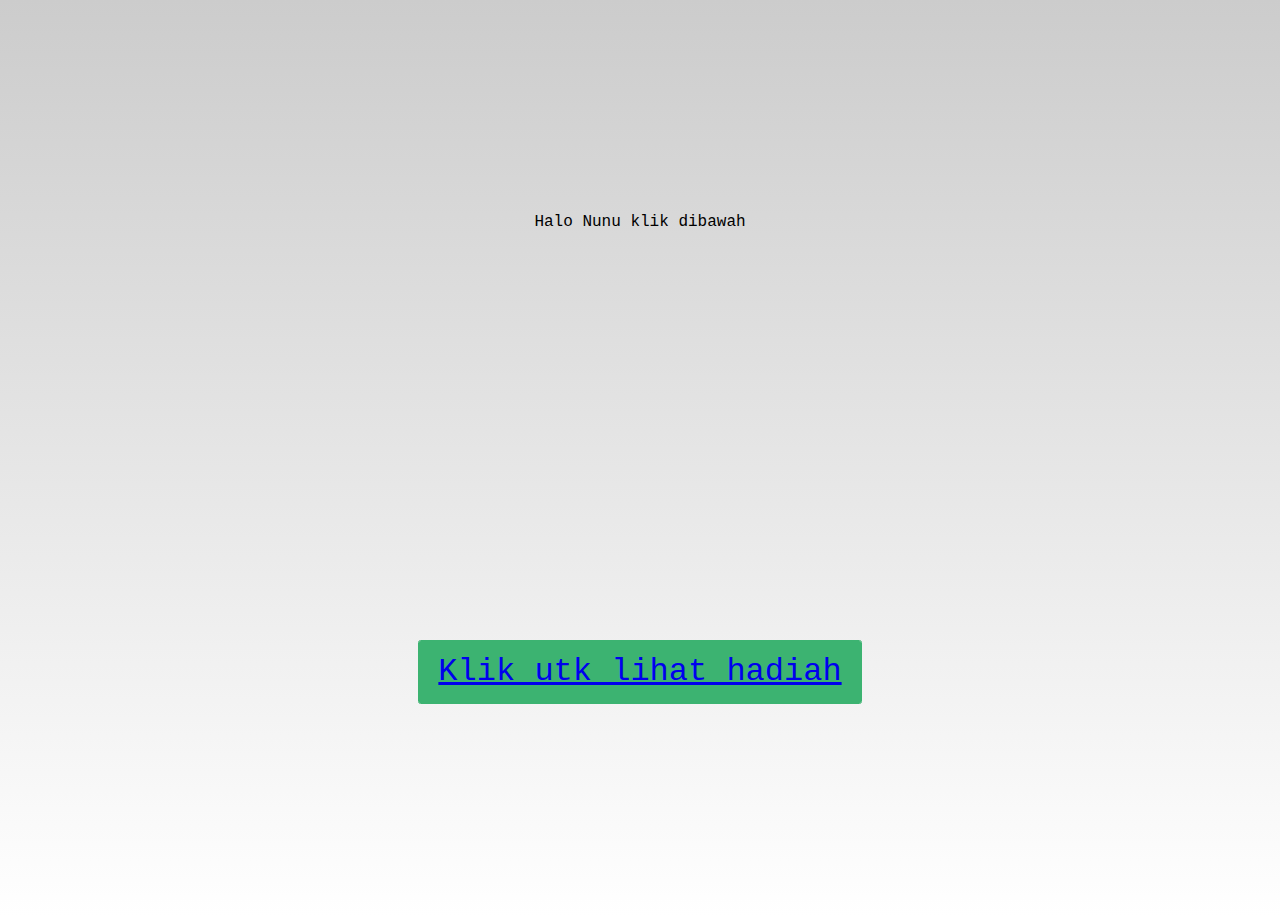
<file: index.html>
<!DOCTYPE html>
<html lang="en" >
<head>
  <meta charset="UTF-8">
  <title>Mohon di Klik</title>
  <link rel="stylesheet" href="./stylebutton.css">

</head>
<body>
<!-- partial:index.partial.html -->
Halo Nunu
klik dibawah
<button autofocus><a href="flower.html">Klik utk lihat hadiah</a></button>
<!-- partial -->
  <script  src="./scriptbutton.js"></script>

</body>
</html>
</file>
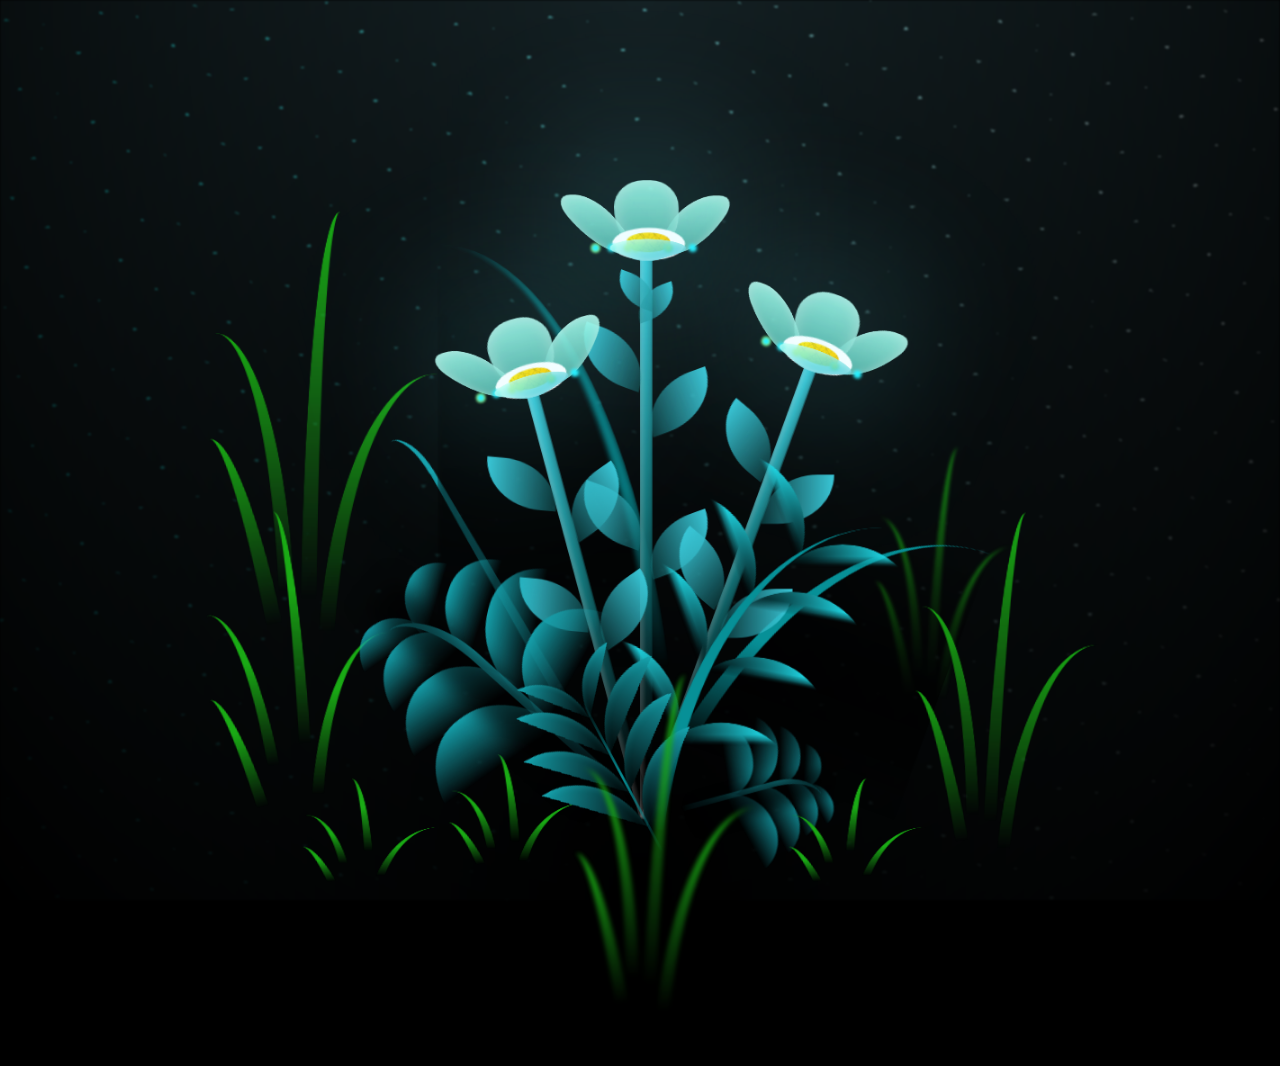
<file: flower.html>
<!DOCTYPE html>
<html lang="en" >
<head>
  <meta charset="UTF-8">
  <title>Hadiah Biasa</title>
  <link rel="stylesheet" href="./style.css">

</head>
<body>
<!-- partial:index.partial.html -->
<!--  
 
  CSS Blossoming Flowers at Magical Night.
  I've taken some inspiration by Yup Nguyen's Artwork: https://dribbble.com/shots/11096994-Virtual-Garden.
  Made with Pure CSS & ♥
-->

<body class="not-loaded">
  <div class="night"></div>
  <div class="flowers">
    <div class="flower flower--1">
      <div class="flower__leafs flower__leafs--1">
        <div class="flower__leaf flower__leaf--1"></div>
        <div class="flower__leaf flower__leaf--2"></div>
        <div class="flower__leaf flower__leaf--3"></div>
        <div class="flower__leaf flower__leaf--4"></div>
        <div class="flower__white-circle"></div>

        <div class="flower__light flower__light--1"></div>
        <div class="flower__light flower__light--2"></div>
        <div class="flower__light flower__light--3"></div>
        <div class="flower__light flower__light--4"></div>
        <div class="flower__light flower__light--5"></div>
        <div class="flower__light flower__light--6"></div>
        <div class="flower__light flower__light--7"></div>
        <div class="flower__light flower__light--8"></div>

      </div>
      <div class="flower__line">
        <div class="flower__line__leaf flower__line__leaf--1"></div>
        <div class="flower__line__leaf flower__line__leaf--2"></div>
        <div class="flower__line__leaf flower__line__leaf--3"></div>
        <div class="flower__line__leaf flower__line__leaf--4"></div>
        <div class="flower__line__leaf flower__line__leaf--5"></div>
        <div class="flower__line__leaf flower__line__leaf--6"></div>
      </div>
    </div>

    <div class="flower flower--2">
      <div class="flower__leafs flower__leafs--2">
        <div class="flower__leaf flower__leaf--1"></div>
        <div class="flower__leaf flower__leaf--2"></div>
        <div class="flower__leaf flower__leaf--3"></div>
        <div class="flower__leaf flower__leaf--4"></div>
        <div class="flower__white-circle"></div>

        <div class="flower__light flower__light--1"></div>
        <div class="flower__light flower__light--2"></div>
        <div class="flower__light flower__light--3"></div>
        <div class="flower__light flower__light--4"></div>
        <div class="flower__light flower__light--5"></div>
        <div class="flower__light flower__light--6"></div>
        <div class="flower__light flower__light--7"></div>
        <div class="flower__light flower__light--8"></div>

      </div>
      <div class="flower__line">
        <div class="flower__line__leaf flower__line__leaf--1"></div>
        <div class="flower__line__leaf flower__line__leaf--2"></div>
        <div class="flower__line__leaf flower__line__leaf--3"></div>
        <div class="flower__line__leaf flower__line__leaf--4"></div>
      </div>
    </div>

    <div class="flower flower--3">
      <div class="flower__leafs flower__leafs--3">
        <div class="flower__leaf flower__leaf--1"></div>
        <div class="flower__leaf flower__leaf--2"></div>
        <div class="flower__leaf flower__leaf--3"></div>
        <div class="flower__leaf flower__leaf--4"></div>
        <div class="flower__white-circle"></div>

        <div class="flower__light flower__light--1"></div>
        <div class="flower__light flower__light--2"></div>
        <div class="flower__light flower__light--3"></div>
        <div class="flower__light flower__light--4"></div>
        <div class="flower__light flower__light--5"></div>
        <div class="flower__light flower__light--6"></div>
        <div class="flower__light flower__light--7"></div>
        <div class="flower__light flower__light--8"></div>

      </div>
      <div class="flower__line">
        <div class="flower__line__leaf flower__line__leaf--1"></div>
        <div class="flower__line__leaf flower__line__leaf--2"></div>
        <div class="flower__line__leaf flower__line__leaf--3"></div>
        <div class="flower__line__leaf flower__line__leaf--4"></div>
      </div>
    </div>

    <div class="grow-ans" style="--d:1.2s">
      <div class="flower__g-long">
        <div class="flower__g-long__top"></div>
        <div class="flower__g-long__bottom"></div>
      </div>
    </div>

    <div class="growing-grass">
      <div class="flower__grass flower__grass--1">
        <div class="flower__grass--top"></div>
        <div class="flower__grass--bottom"></div>
        <div class="flower__grass__leaf flower__grass__leaf--1"></div>
        <div class="flower__grass__leaf flower__grass__leaf--2"></div>
        <div class="flower__grass__leaf flower__grass__leaf--3"></div>
        <div class="flower__grass__leaf flower__grass__leaf--4"></div>
        <div class="flower__grass__leaf flower__grass__leaf--5"></div>
        <div class="flower__grass__leaf flower__grass__leaf--6"></div>
        <div class="flower__grass__leaf flower__grass__leaf--7"></div>
        <div class="flower__grass__leaf flower__grass__leaf--8"></div>
        <div class="flower__grass__overlay"></div>
      </div>
    </div>

    <div class="growing-grass">
      <div class="flower__grass flower__grass--2">
        <div class="flower__grass--top"></div>
        <div class="flower__grass--bottom"></div>
        <div class="flower__grass__leaf flower__grass__leaf--1"></div>
        <div class="flower__grass__leaf flower__grass__leaf--2"></div>
        <div class="flower__grass__leaf flower__grass__leaf--3"></div>
        <div class="flower__grass__leaf flower__grass__leaf--4"></div>
        <div class="flower__grass__leaf flower__grass__leaf--5"></div>
        <div class="flower__grass__leaf flower__grass__leaf--6"></div>
        <div class="flower__grass__leaf flower__grass__leaf--7"></div>
        <div class="flower__grass__leaf flower__grass__leaf--8"></div>
        <div class="flower__grass__overlay"></div>
      </div>
    </div>

    <div class="grow-ans" style="--d:2.4s">
      <div class="flower__g-right flower__g-right--1">
        <div class="leaf"></div>
      </div>
    </div>

    <div class="grow-ans" style="--d:2.8s">
      <div class="flower__g-right flower__g-right--2">
        <div class="leaf"></div>
      </div>
    </div>

    <div class="grow-ans" style="--d:2.8s">
      <div class="flower__g-front">
        <div class="flower__g-front__leaf-wrapper flower__g-front__leaf-wrapper--1">
          <div class="flower__g-front__leaf"></div>
        </div>
        <div class="flower__g-front__leaf-wrapper flower__g-front__leaf-wrapper--2">
          <div class="flower__g-front__leaf"></div>
        </div>
        <div class="flower__g-front__leaf-wrapper flower__g-front__leaf-wrapper--3">
          <div class="flower__g-front__leaf"></div>
        </div>
        <div class="flower__g-front__leaf-wrapper flower__g-front__leaf-wrapper--4">
          <div class="flower__g-front__leaf"></div>
        </div>
        <div class="flower__g-front__leaf-wrapper flower__g-front__leaf-wrapper--5">
          <div class="flower__g-front__leaf"></div>
        </div>
        <div class="flower__g-front__leaf-wrapper flower__g-front__leaf-wrapper--6">
          <div class="flower__g-front__leaf"></div>
        </div>
        <div class="flower__g-front__leaf-wrapper flower__g-front__leaf-wrapper--7">
          <div class="flower__g-front__leaf"></div>
        </div>
        <div class="flower__g-front__leaf-wrapper flower__g-front__leaf-wrapper--8">
          <div class="flower__g-front__leaf"></div>
        </div>
        <div class="flower__g-front__line"></div>
      </div>
    </div>

    <div class="grow-ans" style="--d:3.2s">
      <div class="flower__g-fr">
        <div class="leaf"></div>
        <div class="flower__g-fr__leaf flower__g-fr__leaf--1"></div>
        <div class="flower__g-fr__leaf flower__g-fr__leaf--2"></div>
        <div class="flower__g-fr__leaf flower__g-fr__leaf--3"></div>
        <div class="flower__g-fr__leaf flower__g-fr__leaf--4"></div>
        <div class="flower__g-fr__leaf flower__g-fr__leaf--5"></div>
        <div class="flower__g-fr__leaf flower__g-fr__leaf--6"></div>
        <div class="flower__g-fr__leaf flower__g-fr__leaf--7"></div>
        <div class="flower__g-fr__leaf flower__g-fr__leaf--8"></div>
      </div>
    </div>

    <div class="long-g long-g--0">
      <div class="grow-ans" style="--d:3s">
        <div class="leaf leaf--0"></div>
      </div>
      <div class="grow-ans" style="--d:2.2s">
        <div class="leaf leaf--1"></div>
      </div>
      <div class="grow-ans" style="--d:3.4s">
        <div class="leaf leaf--2"></div>
      </div>
      <div class="grow-ans" style="--d:3.6s">
        <div class="leaf leaf--3"></div>
      </div>
    </div>

    <div class="long-g long-g--1">
      <div class="grow-ans" style="--d:3.6s">
        <div class="leaf leaf--0"></div>
      </div>
      <div class="grow-ans" style="--d:3.8s">
        <div class="leaf leaf--1"></div>
      </div>
      <div class="grow-ans" style="--d:4s">
        <div class="leaf leaf--2"></div>
      </div>
      <div class="grow-ans" style="--d:4.2s">
        <div class="leaf leaf--3"></div>
      </div>
    </div>

    <div class="long-g long-g--2">
      <div class="grow-ans" style="--d:4s">
        <div class="leaf leaf--0"></div>
      </div>
      <div class="grow-ans" style="--d:4.2s">
        <div class="leaf leaf--1"></div>
      </div>
      <div class="grow-ans" style="--d:4.4s">
        <div class="leaf leaf--2"></div>
      </div>
      <div class="grow-ans" style="--d:4.6s">
        <div class="leaf leaf--3"></div>
      </div>
    </div>

    <div class="long-g long-g--3">
      <div class="grow-ans" style="--d:4s">
        <div class="leaf leaf--0"></div>
      </div>
      <div class="grow-ans" style="--d:4.2s">
        <div class="leaf leaf--1"></div>
      </div>
      <div class="grow-ans" style="--d:3s">
        <div class="leaf leaf--2"></div>
      </div>
      <div class="grow-ans" style="--d:3.6s">
        <div class="leaf leaf--3"></div>
      </div>
    </div>

    <div class="long-g long-g--4">
      <div class="grow-ans" style="--d:4s">
        <div class="leaf leaf--0"></div>
      </div>
      <div class="grow-ans" style="--d:4.2s">
        <div class="leaf leaf--1"></div>
      </div>
      <div class="grow-ans" style="--d:3s">
        <div class="leaf leaf--2"></div>
      </div>
      <div class="grow-ans" style="--d:3.6s">
        <div class="leaf leaf--3"></div>
      </div>
    </div>

    <div class="long-g long-g--5">
      <div class="grow-ans" style="--d:4s">
        <div class="leaf leaf--0"></div>
      </div>
      <div class="grow-ans" style="--d:4.2s">
        <div class="leaf leaf--1"></div>
      </div>
      <div class="grow-ans" style="--d:3s">
        <div class="leaf leaf--2"></div>
      </div>
      <div class="grow-ans" style="--d:3.6s">
        <div class="leaf leaf--3"></div>
      </div>
    </div>

    <div class="long-g long-g--6">
      <div class="grow-ans" style="--d:4.2s">
        <div class="leaf leaf--0"></div>
      </div>
      <div class="grow-ans" style="--d:4.4s">
        <div class="leaf leaf--1"></div>
      </div>
      <div class="grow-ans" style="--d:4.6s">
        <div class="leaf leaf--2"></div>
      </div>
      <div class="grow-ans" style="--d:4.8s">
        <div class="leaf leaf--3"></div>
      </div>
    </div>

    <div class="long-g long-g--7">
      <div class="grow-ans" style="--d:3s">
        <div class="leaf leaf--0"></div>
      </div>
      <div class="grow-ans" style="--d:3.2s">
        <div class="leaf leaf--1"></div>
      </div>
      <div class="grow-ans" style="--d:3.5s">
        <div class="leaf leaf--2"></div>
      </div>
      <div class="grow-ans" style="--d:3.6s">
        <div class="leaf leaf--3"></div>
      </div>
    </div>
  </div>
</body>
<!-- partial -->
  <script  src="./script.js"></script>

</body>
</html>
</file>
<file: stylebutton.css>
body {
  height: 100vh;
  display: grid;
  place-items: center;
  font-family: "Operator Mono", monospace;
  background: linear-gradient(to bottom, #ccc, #fff);
}

button {
  --color: mediumseagreen;
  -webkit-appearance: none;
     -moz-appearance: none;
          appearance: none;
  border: none;
  background: none;
  font: inherit;
  padding: 0;
  margin: 0;

  padding: .4em .6em;
  font-size: 2em;
  background: var(--color);
  outline-color: var(--color);
  color: #fff;
  cursor: pointer;
  border-radius: 0.05em;
  transition: all .3s;
}

button:focus {
  outline: var(--color) solid 1px;
  -webkit-animation: outline-pulse 1s infinite;
          animation: outline-pulse 1s infinite;
}

button:hover {
  --color: #58ce8c;
}

button:active {
  --color: seagreen;
  outline-width: 0.2em;
  -webkit-animation: active 0.75s forwards;
          animation: active 0.75s forwards
}

@-webkit-keyframes active {
  to {
    outline-offset: 0.2em;
  }
}

@keyframes active {
  to {
    outline-offset: 0.2em;
  }
}

@-webkit-keyframes outline-pulse {
  from, to {
    outline-offset: 0.3em;
    outline-width: 0.12em;
  }
  50% {
    outline-offset: 0.16em;
    outline-width: 0.16em;
  }
}

@keyframes outline-pulse {
  from, to {
    outline-offset: 0.3em;
    outline-width: 0.12em;
  }
  50% {
    outline-offset: 0.16em;
    outline-width: 0.16em;
  }
}
</file>
<file: style.css>
*,
*::after,
*::before {
  padding: 0;
  margin: 0;
  box-sizing: border-box;
}

:root {
  --dark-color: #000;
}

body {
  display: flex;
  align-items: flex-end;
  justify-content: center;
  min-height: 100vh;
  background-color: var(--dark-color);
  overflow: hidden;
  perspective: 1000px;
}

.night {
  position: fixed;
  left: 50%;
  top: 0;
  transform: translateX(-50%);
  width: 100%;
  height: 100%;
  filter: blur(0.1vmin);
  background-image: radial-gradient(ellipse at top, transparent 0%, var(--dark-color)), radial-gradient(ellipse at bottom, var(--dark-color), rgba(145, 233, 255, 0.2)), repeating-linear-gradient(220deg, black 0px, black 19px, transparent 19px, transparent 22px), repeating-linear-gradient(189deg, black 0px, black 19px, transparent 19px, transparent 22px), repeating-linear-gradient(148deg, black 0px, black 19px, transparent 19px, transparent 22px), linear-gradient(90deg, #00fffa, #f0f0f0);
}

.flowers {
  position: relative;
  transform: scale(0.9);
}

.flower {
  position: absolute;
  bottom: 10vmin;
  transform-origin: bottom center;
  z-index: 10;
  --fl-speed: 0.8s;
}
.flower--1 {
  animation: moving-flower-1 4s linear infinite;
}
.flower--1 .flower__line {
  height: 70vmin;
  animation-delay: 0.3s;
}
.flower--1 .flower__line__leaf--1 {
  animation: blooming-leaf-right var(--fl-speed) 1.6s backwards;
}
.flower--1 .flower__line__leaf--2 {
  animation: blooming-leaf-right var(--fl-speed) 1.4s backwards;
}
.flower--1 .flower__line__leaf--3 {
  animation: blooming-leaf-left var(--fl-speed) 1.2s backwards;
}
.flower--1 .flower__line__leaf--4 {
  animation: blooming-leaf-left var(--fl-speed) 1s backwards;
}
.flower--1 .flower__line__leaf--5 {
  animation: blooming-leaf-right var(--fl-speed) 1.8s backwards;
}
.flower--1 .flower__line__leaf--6 {
  animation: blooming-leaf-left var(--fl-speed) 2s backwards;
}
.flower--2 {
  left: 50%;
  transform: rotate(20deg);
  animation: moving-flower-2 4s linear infinite;
}
.flower--2 .flower__line {
  height: 60vmin;
  animation-delay: 0.6s;
}
.flower--2 .flower__line__leaf--1 {
  animation: blooming-leaf-right var(--fl-speed) 1.9s backwards;
}
.flower--2 .flower__line__leaf--2 {
  animation: blooming-leaf-right var(--fl-speed) 1.7s backwards;
}
.flower--2 .flower__line__leaf--3 {
  animation: blooming-leaf-left var(--fl-speed) 1.5s backwards;
}
.flower--2 .flower__line__leaf--4 {
  animation: blooming-leaf-left var(--fl-speed) 1.3s backwards;
}
.flower--3 {
  left: 50%;
  transform: rotate(-15deg);
  animation: moving-flower-3 4s linear infinite;
}
.flower--3 .flower__line {
  animation-delay: 0.9s;
}
.flower--3 .flower__line__leaf--1 {
  animation: blooming-leaf-right var(--fl-speed) 2.5s backwards;
}
.flower--3 .flower__line__leaf--2 {
  animation: blooming-leaf-right var(--fl-speed) 2.3s backwards;
}
.flower--3 .flower__line__leaf--3 {
  animation: blooming-leaf-left var(--fl-speed) 2.1s backwards;
}
.flower--3 .flower__line__leaf--4 {
  animation: blooming-leaf-left var(--fl-speed) 1.9s backwards;
}
.flower__leafs {
  position: relative;
  animation: blooming-flower 2s backwards;
}
.flower__leafs--1 {
  animation-delay: 1.1s;
}
.flower__leafs--2 {
  animation-delay: 1.4s;
}
.flower__leafs--3 {
  animation-delay: 1.7s;
}
.flower__leafs::after {
  content: "";
  position: absolute;
  left: 0;
  top: 0;
  transform: translate(-50%, -100%);
  width: 8vmin;
  height: 8vmin;
  background-color: #6bf0ff;
  filter: blur(10vmin);
}
.flower__leaf {
  position: absolute;
  bottom: 0;
  left: 50%;
  width: 8vmin;
  height: 11vmin;
  border-radius: 51% 49% 47% 53%/44% 45% 55% 69%;
  background-color: #a7ffee;
  background-image: linear-gradient(to top, #54b8aa, #a7ffee);
  transform-origin: bottom center;
  opacity: 0.9;
  box-shadow: inset 0 0 2vmin rgba(255, 255, 255, 0.5);
}
.flower__leaf--1 {
  transform: translate(-10%, 1%) rotateY(40deg) rotateX(-50deg);
}
.flower__leaf--2 {
  transform: translate(-50%, -4%) rotateX(40deg);
}
.flower__leaf--3 {
  transform: translate(-90%, 0%) rotateY(45deg) rotateX(50deg);
}
.flower__leaf--4 {
  width: 8vmin;
  height: 8vmin;
  transform-origin: bottom left;
  border-radius: 4vmin 10vmin 4vmin 4vmin;
  transform: translate(0%, 18%) rotateX(70deg) rotate(-43deg);
  background-image: linear-gradient(to top, #39c6d6, #a7ffee);
  z-index: 1;
  opacity: 0.8;
}
.flower__white-circle {
  position: absolute;
  left: -3.5vmin;
  top: -3vmin;
  width: 9vmin;
  height: 4vmin;
  border-radius: 50%;
  background-color: #fff;
}
.flower__white-circle::after {
  content: "";
  position: absolute;
  left: 50%;
  top: 45%;
  transform: translate(-50%, -50%);
  width: 60%;
  height: 60%;
  border-radius: inherit;
  background-image: repeating-linear-gradient(135deg, rgba(0, 0, 0, 0.03) 0px, rgba(0, 0, 0, 0.03) 1px, transparent 1px, transparent 12px), repeating-linear-gradient(45deg, rgba(0, 0, 0, 0.03) 0px, rgba(0, 0, 0, 0.03) 1px, transparent 1px, transparent 12px), repeating-linear-gradient(67.5deg, rgba(0, 0, 0, 0.03) 0px, rgba(0, 0, 0, 0.03) 1px, transparent 1px, transparent 12px), repeating-linear-gradient(135deg, rgba(0, 0, 0, 0.03) 0px, rgba(0, 0, 0, 0.03) 1px, transparent 1px, transparent 12px), repeating-linear-gradient(45deg, rgba(0, 0, 0, 0.03) 0px, rgba(0, 0, 0, 0.03) 1px, transparent 1px, transparent 12px), repeating-linear-gradient(112.5deg, rgba(0, 0, 0, 0.03) 0px, rgba(0, 0, 0, 0.03) 1px, transparent 1px, transparent 12px), repeating-linear-gradient(112.5deg, rgba(0, 0, 0, 0.03) 0px, rgba(0, 0, 0, 0.03) 1px, transparent 1px, transparent 12px), repeating-linear-gradient(45deg, rgba(0, 0, 0, 0.03) 0px, rgba(0, 0, 0, 0.03) 1px, transparent 1px, transparent 12px), repeating-linear-gradient(22.5deg, rgba(0, 0, 0, 0.03) 0px, rgba(0, 0, 0, 0.03) 1px, transparent 1px, transparent 12px), repeating-linear-gradient(45deg, rgba(0, 0, 0, 0.03) 0px, rgba(0, 0, 0, 0.03) 1px, transparent 1px, transparent 12px), repeating-linear-gradient(22.5deg, rgba(0, 0, 0, 0.03) 0px, rgba(0, 0, 0, 0.03) 1px, transparent 1px, transparent 12px), repeating-linear-gradient(135deg, rgba(0, 0, 0, 0.03) 0px, rgba(0, 0, 0, 0.03) 1px, transparent 1px, transparent 12px), repeating-linear-gradient(157.5deg, rgba(0, 0, 0, 0.03) 0px, rgba(0, 0, 0, 0.03) 1px, transparent 1px, transparent 12px), repeating-linear-gradient(67.5deg, rgba(0, 0, 0, 0.03) 0px, rgba(0, 0, 0, 0.03) 1px, transparent 1px, transparent 12px), repeating-linear-gradient(67.5deg, rgba(0, 0, 0, 0.03) 0px, rgba(0, 0, 0, 0.03) 1px, transparent 1px, transparent 12px), linear-gradient(90deg, #ffeb12, #ffce00);
}
.flower__line {
  height: 55vmin;
  width: 1.5vmin;
  background-image: linear-gradient(to left, rgba(0, 0, 0, 0.2), transparent, rgba(255, 255, 255, 0.2)), linear-gradient(to top, transparent 10%, #14757a, #39c6d6);
  box-shadow: inset 0 0 2px rgba(0, 0, 0, 0.5);
  animation: grow-flower-tree 4s backwards;
}
.flower__line__leaf {
  --w: 7vmin;
  --h: calc(var(--w) + 2vmin);
  position: absolute;
  top: 20%;
  left: 90%;
  width: var(--w);
  height: var(--h);
  border-top-right-radius: var(--h);
  border-bottom-left-radius: var(--h);
  background-image: linear-gradient(to top, rgba(20, 117, 122, 0.4), #39c6d6);
}
.flower__line__leaf--1 {
  transform: rotate(70deg) rotateY(30deg);
}
.flower__line__leaf--2 {
  top: 45%;
  transform: rotate(70deg) rotateY(30deg);
}
.flower__line__leaf--3, .flower__line__leaf--4, .flower__line__leaf--6 {
  border-top-right-radius: 0;
  border-bottom-left-radius: 0;
  border-top-left-radius: var(--h);
  border-bottom-right-radius: var(--h);
  left: -460%;
  top: 12%;
  transform: rotate(-70deg) rotateY(30deg);
}
.flower__line__leaf--4 {
  top: 40%;
}
.flower__line__leaf--5 {
  top: 0;
  transform-origin: left;
  transform: rotate(70deg) rotateY(30deg) scale(0.6);
}
.flower__line__leaf--6 {
  top: -2%;
  left: -450%;
  transform-origin: right;
  transform: rotate(-70deg) rotateY(30deg) scale(0.6);
}
.flower__light {
  position: absolute;
  bottom: 0vmin;
  width: 1vmin;
  height: 1vmin;
  background-color: #fffb00;
  border-radius: 50%;
  filter: blur(0.2vmin);
  animation: light-ans 4s linear infinite backwards;
}
.flower__light:nth-child(odd) {
  background-color: #23f0ff;
}
.flower__light--1 {
  left: -2vmin;
  animation-delay: 1s;
}
.flower__light--2 {
  left: 3vmin;
  animation-delay: 0.5s;
}
.flower__light--3 {
  left: -6vmin;
  animation-delay: 0.3s;
}
.flower__light--4 {
  left: 6vmin;
  animation-delay: 0.9s;
}
.flower__light--5 {
  left: -1vmin;
  animation-delay: 1.5s;
}
.flower__light--6 {
  left: -4vmin;
  animation-delay: 3s;
}
.flower__light--7 {
  left: 3vmin;
  animation-delay: 2s;
}
.flower__light--8 {
  left: -6vmin;
  animation-delay: 3.5s;
}
.flower__grass {
  --c: #159faa;
  --line-w: 1.5vmin;
  position: absolute;
  bottom: 12vmin;
  left: -7vmin;
  display: flex;
  flex-direction: column;
  align-items: flex-end;
  z-index: 20;
  transform-origin: bottom center;
  transform: rotate(-48deg) rotateY(40deg);
}
.flower__grass--1 {
  animation: moving-grass 2s linear infinite;
}
.flower__grass--2 {
  left: 2vmin;
  bottom: 10vmin;
  transform: scale(0.5) rotate(75deg) rotateX(10deg) rotateY(-200deg);
  opacity: 0.8;
  z-index: 0;
  animation: moving-grass--2 1.5s linear infinite;
}
.flower__grass--top {
  width: 7vmin;
  height: 10vmin;
  border-top-right-radius: 100%;
  border-right: var(--line-w) solid var(--c);
  transform-origin: bottom center;
  transform: rotate(-2deg);
}
.flower__grass--bottom {
  margin-top: -2px;
  width: var(--line-w);
  height: 25vmin;
  background-image: linear-gradient(to top, transparent, var(--c));
}
.flower__grass__leaf {
  --size: 10vmin;
  position: absolute;
  width: calc(var(--size) * 2.1);
  height: var(--size);
  border-top-left-radius: var(--size);
  border-top-right-radius: var(--size);
  background-image: linear-gradient(to top, transparent, transparent 30%, var(--c));
  z-index: 100;
}
.flower__grass__leaf--1 {
  top: -6%;
  left: 30%;
  --size: 6vmin;
  transform: rotate(-20deg);
  animation: growing-grass-ans--1 2s 2.6s backwards;
}
@keyframes growing-grass-ans--1 {
  0% {
    transform-origin: bottom left;
    transform: rotate(-20deg) scale(0);
  }
}
.flower__grass__leaf--2 {
  top: -5%;
  left: -110%;
  --size: 6vmin;
  transform: rotate(10deg);
  animation: growing-grass-ans--2 2s 2.4s linear backwards;
}
@keyframes growing-grass-ans--2 {
  0% {
    transform-origin: bottom right;
    transform: rotate(10deg) scale(0);
  }
}
.flower__grass__leaf--3 {
  top: 5%;
  left: 60%;
  --size: 8vmin;
  transform: rotate(-18deg) rotateX(-20deg);
  animation: growing-grass-ans--3 2s 2.2s linear backwards;
}
@keyframes growing-grass-ans--3 {
  0% {
    transform-origin: bottom left;
    transform: rotate(-18deg) rotateX(-20deg) scale(0);
  }
}
.flower__grass__leaf--4 {
  top: 6%;
  left: -135%;
  --size: 8vmin;
  transform: rotate(2deg);
  animation: growing-grass-ans--4 2s 2s linear backwards;
}
@keyframes growing-grass-ans--4 {
  0% {
    transform-origin: bottom right;
    transform: rotate(2deg) scale(0);
  }
}
.flower__grass__leaf--5 {
  top: 20%;
  left: 60%;
  --size: 10vmin;
  transform: rotate(-24deg) rotateX(-20deg);
  animation: growing-grass-ans--5 2s 1.8s linear backwards;
}
@keyframes growing-grass-ans--5 {
  0% {
    transform-origin: bottom left;
    transform: rotate(-24deg) rotateX(-20deg) scale(0);
  }
}
.flower__grass__leaf--6 {
  top: 22%;
  left: -180%;
  --size: 10vmin;
  transform: rotate(10deg);
  animation: growing-grass-ans--6 2s 1.6s linear backwards;
}
@keyframes growing-grass-ans--6 {
  0% {
    transform-origin: bottom right;
    transform: rotate(10deg) scale(0);
  }
}
.flower__grass__leaf--7 {
  top: 39%;
  left: 70%;
  --size: 10vmin;
  transform: rotate(-10deg);
  animation: growing-grass-ans--7 2s 1.4s linear backwards;
}
@keyframes growing-grass-ans--7 {
  0% {
    transform-origin: bottom left;
    transform: rotate(-10deg) scale(0);
  }
}
.flower__grass__leaf--8 {
  top: 40%;
  left: -215%;
  --size: 11vmin;
  transform: rotate(10deg);
  animation: growing-grass-ans--8 2s 1.2s linear backwards;
}
@keyframes growing-grass-ans--8 {
  0% {
    transform-origin: bottom right;
    transform: rotate(10deg) scale(0);
  }
}
.flower__grass__overlay {
  position: absolute;
  top: -10%;
  right: 0%;
  width: 100%;
  height: 100%;
  background-color: rgba(0, 0, 0, 0.6);
  filter: blur(1.5vmin);
  z-index: 100;
}
.flower__g-long {
  --w: 2vmin;
  --h: 6vmin;
  --c: #159faa;
  position: absolute;
  bottom: 10vmin;
  left: -3vmin;
  transform-origin: bottom center;
  transform: rotate(-30deg) rotateY(-20deg);
  display: flex;
  flex-direction: column;
  align-items: flex-end;
  animation: flower-g-long-ans 3s linear infinite;
}
@keyframes flower-g-long-ans {
  0%, 100% {
    transform: rotate(-30deg) rotateY(-20deg);
  }
  50% {
    transform: rotate(-32deg) rotateY(-20deg);
  }
}
.flower__g-long__top {
  top: calc(var(--h) * -1);
  width: calc(var(--w) + 1vmin);
  height: var(--h);
  border-top-right-radius: 100%;
  border-right: 0.7vmin solid var(--c);
  transform: translate(-0.7vmin, 1vmin);
}
.flower__g-long__bottom {
  width: var(--w);
  height: 50vmin;
  transform-origin: bottom center;
  background-image: linear-gradient(to top, transparent 30%, var(--c));
  box-shadow: inset 0 0 2px rgba(0, 0, 0, 0.5);
  clip-path: polygon(35% 0, 65% 1%, 100% 100%, 0% 100%);
}
.flower__g-right {
  position: absolute;
  bottom: 6vmin;
  left: -2vmin;
  transform-origin: bottom left;
  transform: rotate(20deg);
}
.flower__g-right .leaf {
  width: 30vmin;
  height: 50vmin;
  border-top-left-radius: 100%;
  border-left: 2vmin solid #079097;
  background-image: linear-gradient(to bottom, transparent, var(--dark-color) 60%);
  -webkit-mask-image: linear-gradient(to top, transparent 30%, #079097 60%);
}
.flower__g-right--1 {
  animation: flower-g-right-ans 2.5s linear infinite;
}
.flower__g-right--2 {
  left: 5vmin;
  transform: rotateY(-180deg);
  animation: flower-g-right-ans--2 3s linear infinite;
}
.flower__g-right--2 .leaf {
  height: 75vmin;
  filter: blur(0.3vmin);
  opacity: 0.8;
}
@keyframes flower-g-right-ans {
  0%, 100% {
    transform: rotate(20deg);
  }
  50% {
    transform: rotate(24deg) rotateX(-20deg);
  }
}
@keyframes flower-g-right-ans--2 {
  0%, 100% {
    transform: rotateY(-180deg) rotate(0deg) rotateX(-20deg);
  }
  50% {
    transform: rotateY(-180deg) rotate(6deg) rotateX(-20deg);
  }
}
.flower__g-front {
  position: absolute;
  bottom: 6vmin;
  left: 2.5vmin;
  z-index: 100;
  transform-origin: bottom center;
  transform: rotate(-28deg) rotateY(30deg) scale(1.04);
  animation: flower__g-front-ans 2s linear infinite;
}
@keyframes flower__g-front-ans {
  0%, 100% {
    transform: rotate(-28deg) rotateY(30deg) scale(1.04);
  }
  50% {
    transform: rotate(-35deg) rotateY(40deg) scale(1.04);
  }
}
.flower__g-front__line {
  width: 0.3vmin;
  height: 20vmin;
  background-image: linear-gradient(to top, transparent, #079097, transparent 100%);
  position: relative;
}
.flower__g-front__leaf-wrapper {
  position: absolute;
  top: 0;
  left: 0;
  transform-origin: bottom left;
  transform: rotate(10deg);
}
.flower__g-front__leaf-wrapper:nth-child(even) {
  left: 0vmin;
  transform: rotateY(-180deg) rotate(5deg);
  animation: flower__g-front__leaf-left-ans 1s ease-in backwards;
}
.flower__g-front__leaf-wrapper:nth-child(odd) {
  animation: flower__g-front__leaf-ans 1s ease-in backwards;
}
.flower__g-front__leaf-wrapper--1 {
  top: -8vmin;
  transform: scale(0.7);
  animation: flower__g-front__leaf-ans 1s 5.5s ease-in backwards !important;
}
.flower__g-front__leaf-wrapper--2 {
  top: -8vmin;
  transform: rotateY(-180deg) scale(0.7) !important;
  animation: flower__g-front__leaf-left-ans-2 1s 4.6s ease-in backwards !important;
}
.flower__g-front__leaf-wrapper--3 {
  top: -3vmin;
  animation: flower__g-front__leaf-ans 1s 4.6s ease-in backwards;
}
.flower__g-front__leaf-wrapper--4 {
  top: -3vmin;
  transform: rotateY(-180deg) scale(0.9) !important;
  animation: flower__g-front__leaf-left-ans-2 1s 4.6s ease-in backwards !important;
}
@keyframes flower__g-front__leaf-left-ans-2 {
  0% {
    transform: rotateY(-180deg) scale(0);
  }
}
.flower__g-front__leaf-wrapper--5, .flower__g-front__leaf-wrapper--6 {
  top: 2vmin;
}
.flower__g-front__leaf-wrapper--7, .flower__g-front__leaf-wrapper--8 {
  top: 6.5vmin;
}
.flower__g-front__leaf-wrapper--2 {
  animation-delay: 5.2s !important;
}
.flower__g-front__leaf-wrapper--3 {
  animation-delay: 4.9s !important;
}
.flower__g-front__leaf-wrapper--5 {
  animation-delay: 4.3s !important;
}
.flower__g-front__leaf-wrapper--6 {
  animation-delay: 4.1s !important;
}
.flower__g-front__leaf-wrapper--7 {
  animation-delay: 3.8s !important;
}
.flower__g-front__leaf-wrapper--8 {
  animation-delay: 3.5s !important;
}
@keyframes flower__g-front__leaf-ans {
  0% {
    transform: rotate(10deg) scale(0);
  }
}
@keyframes flower__g-front__leaf-left-ans {
  0% {
    transform: rotateY(-180deg) rotate(5deg) scale(0);
  }
}
.flower__g-front__leaf {
  width: 10vmin;
  height: 10vmin;
  border-radius: 100% 0% 0% 100%/100% 100% 0% 0%;
  box-shadow: inset 0 2px 1vmin rgba(44, 238, 252, 0.2);
  background-image: linear-gradient(to bottom left, transparent, var(--dark-color)), linear-gradient(to bottom right, #159faa 50%, transparent 50%, transparent);
  -webkit-mask-image: linear-gradient(to bottom right, #159faa 50%, transparent 50%, transparent);
  mask-image: linear-gradient(to bottom right, #159faa 50%, transparent 50%, transparent);
}
.flower__g-fr {
  position: absolute;
  bottom: -4vmin;
  left: vmin;
  transform-origin: bottom left;
  z-index: 10;
  animation: flower__g-fr-ans 2s linear infinite;
}
@keyframes flower__g-fr-ans {
  0%, 100% {
    transform: rotate(2deg);
  }
  50% {
    transform: rotate(4deg);
  }
}
.flower__g-fr .leaf {
  width: 30vmin;
  height: 50vmin;
  border-top-left-radius: 100%;
  border-left: 2vmin solid #079097;
  -webkit-mask-image: linear-gradient(to top, transparent 25%, #079097 50%);
  position: relative;
  z-index: 1;
}
.flower__g-fr__leaf {
  position: absolute;
  top: 0;
  left: 0;
  width: 10vmin;
  height: 10vmin;
  border-radius: 100% 0% 0% 100%/100% 100% 0% 0%;
  box-shadow: inset 0 2px 1vmin rgba(44, 238, 252, 0.2);
  background-image: linear-gradient(to bottom left, transparent, var(--dark-color) 98%), linear-gradient(to bottom right, #23f0ff 45%, transparent 50%, transparent);
  -webkit-mask-image: linear-gradient(135deg, #159faa 40%, transparent 50%, transparent);
}
.flower__g-fr__leaf--1 {
  left: 20vmin;
  transform: rotate(45deg);
  animation: flower__g-fr-leaft-ans-1 0.5s 5.2s linear backwards;
}
@keyframes flower__g-fr-leaft-ans-1 {
  0% {
    transform-origin: left;
    transform: rotate(45deg) scale(0);
  }
}
.flower__g-fr__leaf--2 {
  left: 12vmin;
  top: -7vmin;
  transform: rotate(25deg) rotateY(-180deg);
  animation: flower__g-fr-leaft-ans-6 0.5s 5s linear backwards;
}
.flower__g-fr__leaf--3 {
  left: 15vmin;
  top: 6vmin;
  transform: rotate(55deg);
  animation: flower__g-fr-leaft-ans-5 0.5s 4.8s linear backwards;
}
.flower__g-fr__leaf--4 {
  left: 6vmin;
  top: -2vmin;
  transform: rotate(25deg) rotateY(-180deg);
  animation: flower__g-fr-leaft-ans-6 0.5s 4.6s linear backwards;
}
.flower__g-fr__leaf--5 {
  left: 10vmin;
  top: 14vmin;
  transform: rotate(55deg);
  animation: flower__g-fr-leaft-ans-5 0.5s 4.4s linear backwards;
}
@keyframes flower__g-fr-leaft-ans-5 {
  0% {
    transform-origin: left;
    transform: rotate(55deg) scale(0);
  }
}
.flower__g-fr__leaf--6 {
  left: 0vmin;
  top: 6vmin;
  transform: rotate(25deg) rotateY(-180deg);
  animation: flower__g-fr-leaft-ans-6 0.5s 4.2s linear backwards;
}
@keyframes flower__g-fr-leaft-ans-6 {
  0% {
    transform-origin: right;
    transform: rotate(25deg) rotateY(-180deg) scale(0);
  }
}
.flower__g-fr__leaf--7 {
  left: 5vmin;
  top: 22vmin;
  transform: rotate(45deg);
  animation: flower__g-fr-leaft-ans-7 0.5s 4s linear backwards;
}
@keyframes flower__g-fr-leaft-ans-7 {
  0% {
    transform-origin: left;
    transform: rotate(45deg) scale(0);
  }
}
.flower__g-fr__leaf--8 {
  left: -4vmin;
  top: 15vmin;
  transform: rotate(15deg) rotateY(-180deg);
  animation: flower__g-fr-leaft-ans-8 0.5s 3.8s linear backwards;
}
@keyframes flower__g-fr-leaft-ans-8 {
  0% {
    transform-origin: right;
    transform: rotate(15deg) rotateY(-180deg) scale(0);
  }
}

.long-g {
  position: absolute;
  bottom: 25vmin;
  left: -42vmin;
  transform-origin: bottom left;
}
.long-g--1 {
  bottom: 0vmin;
  transform: scale(0.8) rotate(-5deg);
}
.long-g--1 .leaf {
  -webkit-mask-image: linear-gradient(to top, transparent 40%, #079097 80%) !important;
}
.long-g--1 .leaf--1 {
  --w: 5vmin;
  --h: 60vmin;
  left: -2vmin;
  transform: rotate(3deg) rotateY(-180deg);
}
.long-g--2, .long-g--3 {
  bottom: -3vmin;
  left: -35vmin;
  transform-origin: center;
  transform: scale(0.6) rotateX(60deg);
}
.long-g--2 .leaf, .long-g--3 .leaf {
  -webkit-mask-image: linear-gradient(to top, transparent 50%, #079097 80%) !important;
}
.long-g--2 .leaf--1, .long-g--3 .leaf--1 {
  left: -1vmin;
  transform: rotateY(-180deg);
}
.long-g--3 {
  left: -17vmin;
  bottom: 0vmin;
}
.long-g--3 .leaf {
  -webkit-mask-image: linear-gradient(to top, transparent 40%, #079097 80%) !important;
}
.long-g--4 {
  left: 25vmin;
  bottom: -3vmin;
  transform-origin: center;
  transform: scale(0.6) rotateX(60deg);
}
.long-g--4 .leaf {
  -webkit-mask-image: linear-gradient(to top, transparent 50%, #079097 80%) !important;
}
.long-g--5 {
  left: 42vmin;
  bottom: 0vmin;
  transform: scale(0.8) rotate(2deg);
}
.long-g--6 {
  left: 0vmin;
  bottom: -20vmin;
  z-index: 100;
  filter: blur(0.3vmin);
  transform: scale(0.8) rotate(2deg);
}
.long-g--7 {
  left: 35vmin;
  bottom: 20vmin;
  z-index: -1;
  filter: blur(0.3vmin);
  transform: scale(0.6) rotate(2deg);
  opacity: 0.7;
}
.long-g .leaf {
  --w: 15vmin;
  --h: 40vmin;
  --c: #1aaa15;
  position: absolute;
  bottom: 0;
  width: var(--w);
  height: var(--h);
  border-top-left-radius: 100%;
  border-left: 2vmin solid var(--c);
  -webkit-mask-image: linear-gradient(to top, transparent 20%, var(--dark-color));
  transform-origin: bottom center;
}
.long-g .leaf--0 {
  left: 2vmin;
  animation: leaf-ans-1 4s linear infinite;
}
.long-g .leaf--1 {
  --w: 5vmin;
  --h: 60vmin;
  animation: leaf-ans-1 4s linear infinite;
}
.long-g .leaf--2 {
  --w: 10vmin;
  --h: 40vmin;
  left: -0.5vmin;
  bottom: 5vmin;
  transform-origin: bottom left;
  transform: rotateY(-180deg);
  animation: leaf-ans-2 3s linear infinite;
}
.long-g .leaf--3 {
  --w: 5vmin;
  --h: 30vmin;
  left: -1vmin;
  bottom: 3.2vmin;
  transform-origin: bottom left;
  transform: rotate(-10deg) rotateY(-180deg);
  animation: leaf-ans-3 3s linear infinite;
}

@keyframes leaf-ans-1 {
  0%, 100% {
    transform: rotate(-5deg) scale(1);
  }
  50% {
    transform: rotate(5deg) scale(1.1);
  }
}
@keyframes leaf-ans-2 {
  0%, 100% {
    transform: rotateY(-180deg) rotate(5deg);
  }
  50% {
    transform: rotateY(-180deg) rotate(0deg) scale(1.1);
  }
}
@keyframes leaf-ans-3 {
  0%, 100% {
    transform: rotate(-10deg) rotateY(-180deg);
  }
  50% {
    transform: rotate(-20deg) rotateY(-180deg);
  }
}
.grow-ans {
  animation: grow-ans 2s var(--d) backwards;
}

@keyframes grow-ans {
  0% {
    transform: scale(0);
    opacity: 0;
  }
}
@keyframes light-ans {
  0% {
    opacity: 0;
    transform: translateY(0vmin);
  }
  25% {
    opacity: 1;
    transform: translateY(-5vmin) translateX(-2vmin);
  }
  50% {
    opacity: 1;
    transform: translateY(-15vmin) translateX(2vmin);
    filter: blur(0.2vmin);
  }
  75% {
    transform: translateY(-20vmin) translateX(-2vmin);
    filter: blur(0.2vmin);
  }
  100% {
    transform: translateY(-30vmin);
    opacity: 0;
    filter: blur(1vmin);
  }
}
@keyframes moving-flower-1 {
  0%, 100% {
    transform: rotate(2deg);
  }
  50% {
    transform: rotate(-2deg);
  }
}
@keyframes moving-flower-2 {
  0%, 100% {
    transform: rotate(18deg);
  }
  50% {
    transform: rotate(14deg);
  }
}
@keyframes moving-flower-3 {
  0%, 100% {
    transform: rotate(-18deg);
  }
  50% {
    transform: rotate(-20deg) rotateY(-10deg);
  }
}
@keyframes blooming-leaf-right {
  0% {
    transform-origin: left;
    transform: rotate(70deg) rotateY(30deg) scale(0);
  }
}
@keyframes blooming-leaf-left {
  0% {
    transform-origin: right;
    transform: rotate(-70deg) rotateY(30deg) scale(0);
  }
}
@keyframes grow-flower-tree {
  0% {
    height: 0;
    border-radius: 1vmin;
  }
}
@keyframes blooming-flower {
  0% {
    transform: scale(0);
  }
}
@keyframes moving-grass {
  0%, 100% {
    transform: rotate(-48deg) rotateY(40deg);
  }
  50% {
    transform: rotate(-50deg) rotateY(40deg);
  }
}
@keyframes moving-grass--2 {
  0%, 100% {
    transform: scale(0.5) rotate(75deg) rotateX(10deg) rotateY(-200deg);
  }
  50% {
    transform: scale(0.5) rotate(79deg) rotateX(10deg) rotateY(-200deg);
  }
}
.growing-grass {
  animation: growing-grass-ans 1s 2s backwards;
}

@keyframes growing-grass-ans {
  0% {
    transform: scale(0);
  }
}
.not-loaded * {
  animation-play-state: paused !important;
}
</file>
